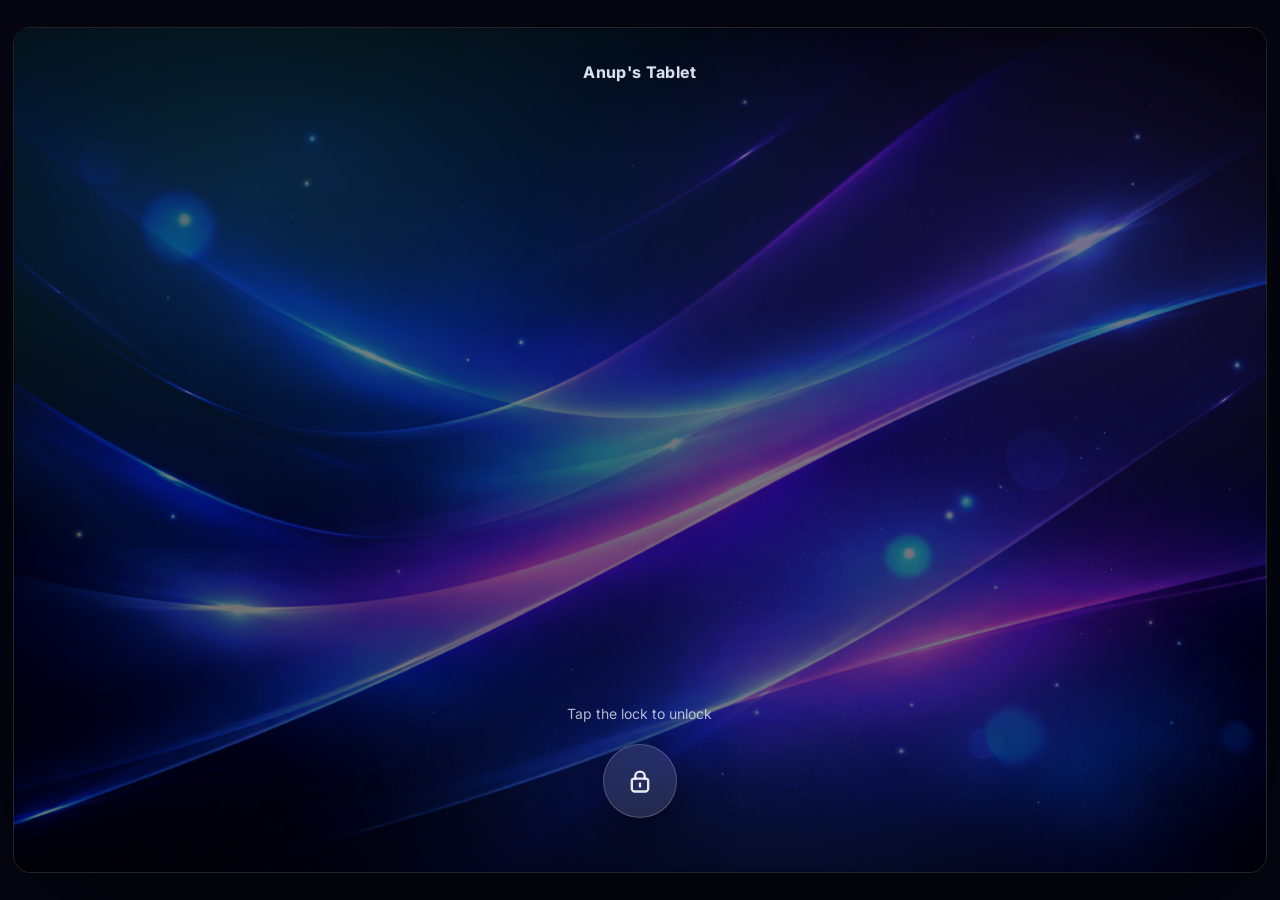
<file: index.html>
<!DOCTYPE html>
<html lang="en">
<head>
  <meta charset="utf-8" />
  <meta name="viewport" content="width=device-width, initial-scale=1" />
  <title>Anup's Tablet — Lock</title>

  <link rel="preconnect" href="https://fonts.googleapis.com" />
  <link rel="preconnect" href="https://fonts.gstatic.com" crossorigin />
  <link rel="stylesheet" href="https://fonts.googleapis.com/css2?family=Inter:wght@400;500;600;700;800&display=swap" />

  <!-- Preload wallpaper for faster first paint -->
  <link rel="preload" as="image" href="assets/img/wallpaper.jpg" />

  <link rel="stylesheet" href="assets/css/styles.css" />
</head>
<body>
  <div class="fullscreen center">
    <div class="device" id="lockRoot">
      <!-- EDIT HERE: swap wallpaper image at assets/img/wallpaper.jpg -->
      <div class="wallpaper" style="background-image:url('assets/img/wallpaper.jpg');"></div>

      <div class="lock-top-title">Anup's Tablet</div>
      <div class="lock-hint">Tap the lock to unlock</div>

      <button class="lock-button" id="lockBtn" aria-label="Unlock"></button>
    </div>
  </div>

  <script type="module" src="assets/js/lock.js"></script>
</body>
</html>
</file>
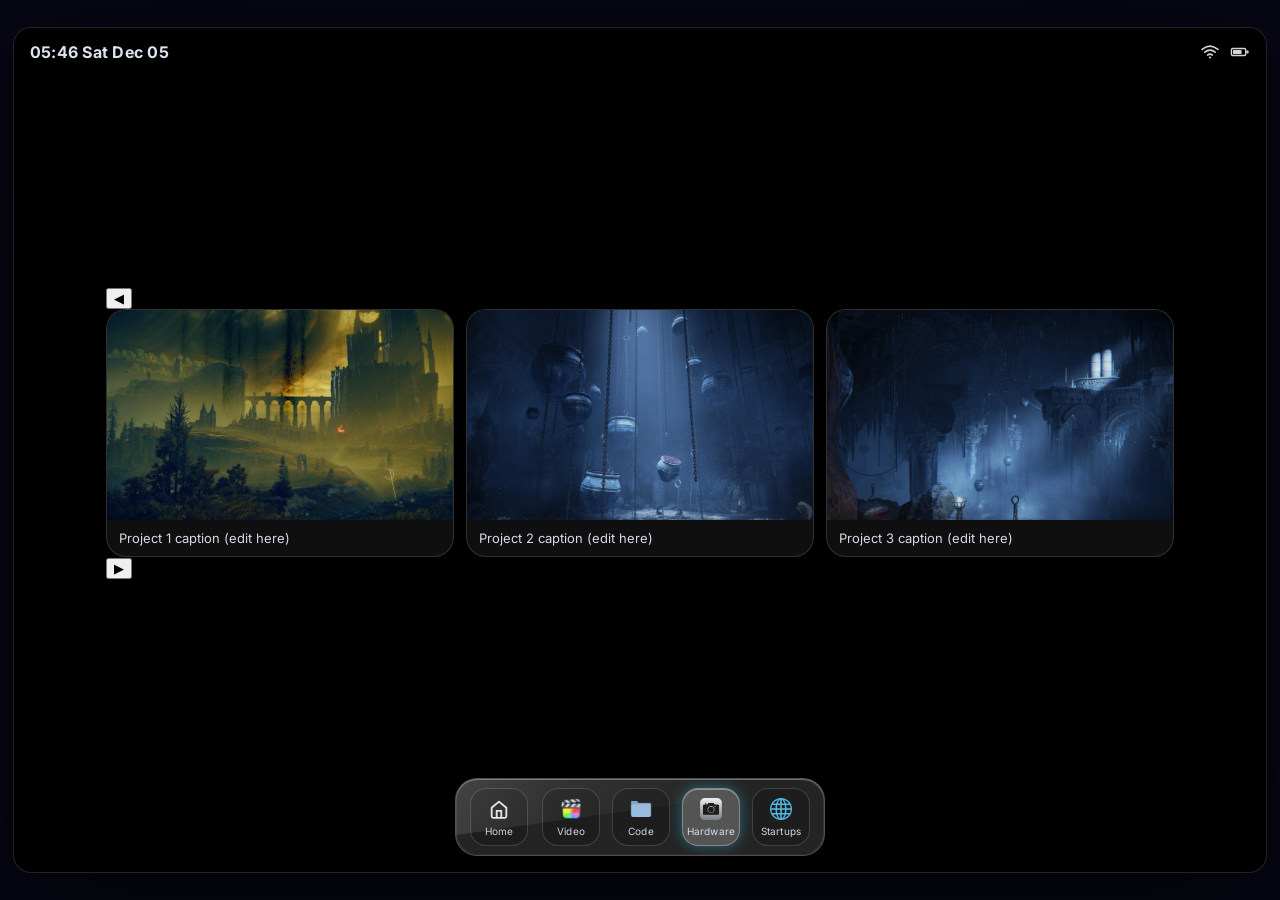
<file: hardware.html>
<!DOCTYPE html>
<html lang="en">
<head>
  <meta charset="utf-8" />
  <meta name="viewport" content="width=device-width, initial-scale=1" />
  <title>Anup's Tablet — Hardware</title>

  <link rel="preconnect" href="https://fonts.googleapis.com" />
  <link rel="preconnect" href="https://fonts.gstatic.com" crossorigin />
  <link rel="stylesheet" href="https://fonts.googleapis.com/css2?family=Inter:wght@400;500;600;700;800&display=swap" />

  <link rel="stylesheet" href="assets/css/styles.css" />
</head>
<body class="hardware-page">
  <div class="fullscreen center">
    <div class="device">
      <div class="statusbar">
        <div class="status-left"><span id="clockText"></span></div>
        <div class="status-right" id="statusIcons"></div>
      </div>

      <div class="hardware-wrap">
        <div class="carousel">
          <button class="carousel-nav" id="prevBtn" aria-label="Previous">◀</button>
          <div class="carousel-track" id="track"></div>
          <button class="carousel-nav" id="nextBtn" aria-label="Next">▶</button>
        </div>
      </div>

      <!-- Dock (static HTML = faster + no JS injection) -->
      <nav class="dock liquid-glass" aria-label="App Dock">
        <div class="dock-left">
          <a class="dock-btn" href="main.html" aria-label="Home">
            <svg viewBox="0 0 24 24" fill="none" aria-hidden="true">
              <path d="M4 10.6 12 4l8 6.6V20a1.6 1.6 0 0 1-1.6 1.6H5.6A1.6 1.6 0 0 1 4 20v-9.4Z"
                stroke="white" opacity="0.92" stroke-width="2" stroke-linejoin="round"/>
              <path d="M9.5 21v-7h5v7" stroke="white" opacity="0.92" stroke-width="2" stroke-linecap="round"/>
            </svg>
            <div class="dock-label">Home</div>
          </a>
        </div>

        <div class="dock-right">
          <a class="dock-btn" href="video.html" aria-label="Video Editing">
            <img src="assets/img/icons/app-video.png" alt="Video" loading="lazy" />
            <div class="dock-label">Video</div>
          </a>

          <a class="dock-btn" href="programming.html" aria-label="Programming">
            <img src="assets/img/icons/app-programming.png" alt="Programming" loading="lazy" />
            <div class="dock-label">Code</div>
          </a>

          <a class="dock-btn active" href="hardware.html" aria-label="Hardware">
            <img src="assets/img/icons/app-hardware.png" alt="Hardware" loading="lazy" />
            <div class="dock-label">Hardware</div>
          </a>

          <a class="dock-btn" href="startups.html" aria-label="Startups">
            <img src="assets/img/icons/app-startups.png" alt="Startups" loading="lazy" />
            <div class="dock-label">Startups</div>
          </a>
        </div>
      </nav>
    </div>
  </div>

  <script type="module" src="assets/js/hardware.js"></script>
</body>
</html>
</file>
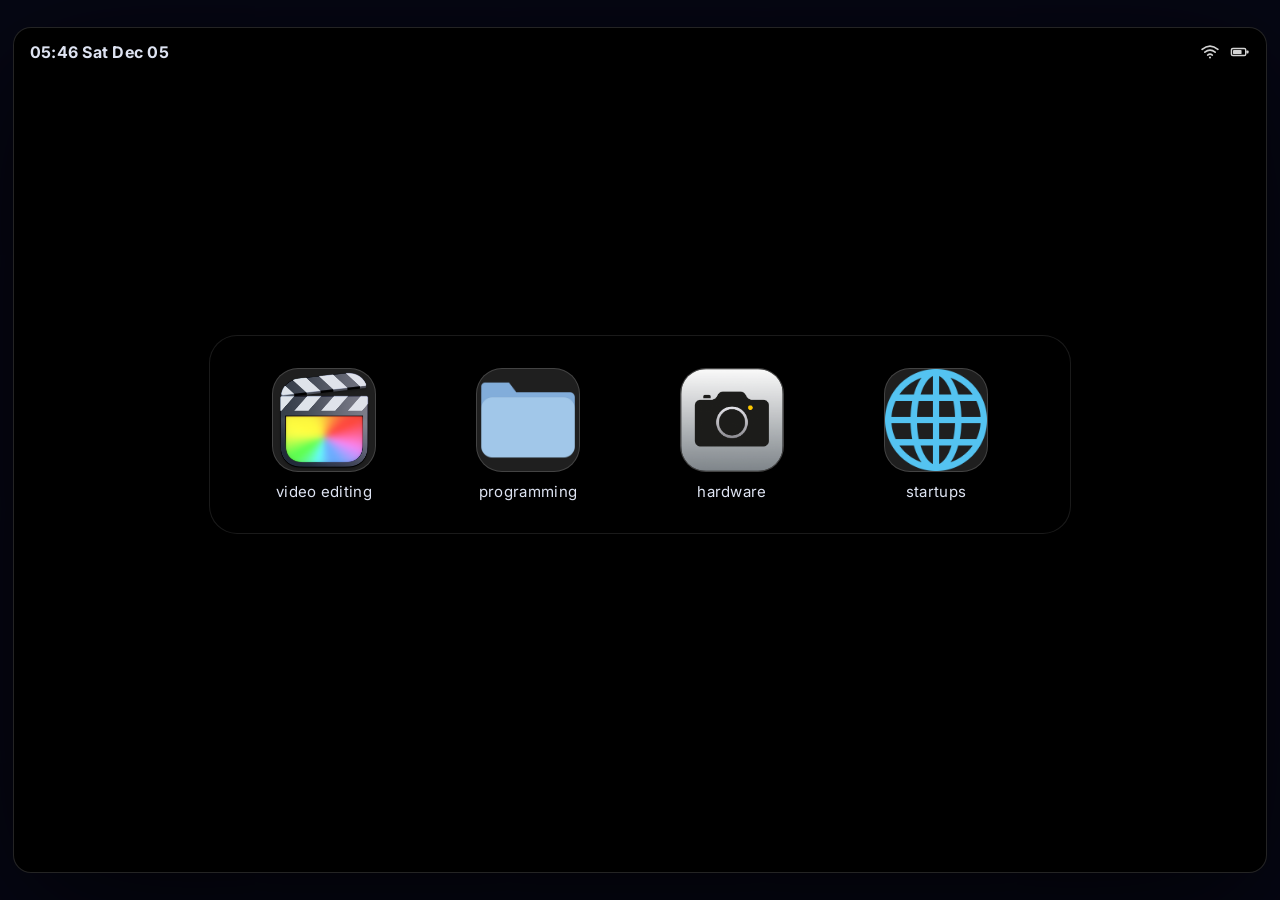
<file: main.html>
<!DOCTYPE html>
<html lang="en">
<head>
  <meta charset="utf-8" />
  <meta name="viewport" content="width=device-width, initial-scale=1" />
  <title>Anup's Tablet — Home</title>

  <link rel="preconnect" href="https://fonts.googleapis.com" />
  <link rel="preconnect" href="https://fonts.gstatic.com" crossorigin />
  <link rel="stylesheet" href="https://fonts.googleapis.com/css2?family=Inter:wght@400;500;600;700;800&display=swap" />

  <!-- Preload app icons for snappy first paint -->
  <link rel="preload" as="image" href="assets/img/icons/app-video.png" />
  <link rel="preload" as="image" href="assets/img/icons/app-programming.png" />
  <link rel="preload" as="image" href="assets/img/icons/app-hardware.png" />
  <link rel="preload" as="image" href="assets/img/icons/app-startups.png" />

  <link rel="stylesheet" href="assets/css/styles.css" />
</head>
<body class="main-page">
  <div class="fullscreen center">
    <div class="device">
      <div class="statusbar">
        <div class="status-left"><span id="clockText"></span></div>
        <div class="status-right" id="statusIcons"></div>
      </div>

      <div class="homescreen">
        <div class="app-grid">
          <div class="apps">
            <!-- EDIT HERE: swap icons in assets/img/icons/ -->
            <a class="app-tile" href="video.html" aria-label="Video Editing">
              <img class="app-icon" src="assets/img/icons/app-video.png" alt="Video Editing" loading="eager" />
              <div class="app-label">Video Editing</div>
            </a>

            <a class="app-tile" href="programming.html" aria-label="Programming">
              <img class="app-icon" src="assets/img/icons/app-programming.png" alt="Programming" loading="eager" />
              <div class="app-label">Programming</div>
            </a>

            <a class="app-tile" href="hardware.html" aria-label="Hardware">
              <img class="app-icon" src="assets/img/icons/app-hardware.png" alt="Hardware" loading="eager" />
              <div class="app-label">Hardware</div>
            </a>

            <a class="app-tile" href="startups.html" aria-label="Startups">
              <img class="app-icon" src="assets/img/icons/app-startups.png" alt="Startups" loading="eager" />
              <div class="app-label">Startups</div>
            </a>
          </div>
        </div>
      </div>
    </div>
  </div>

  <script type="module" src="assets/js/main.js"></script>
</body>
</html>
</file>
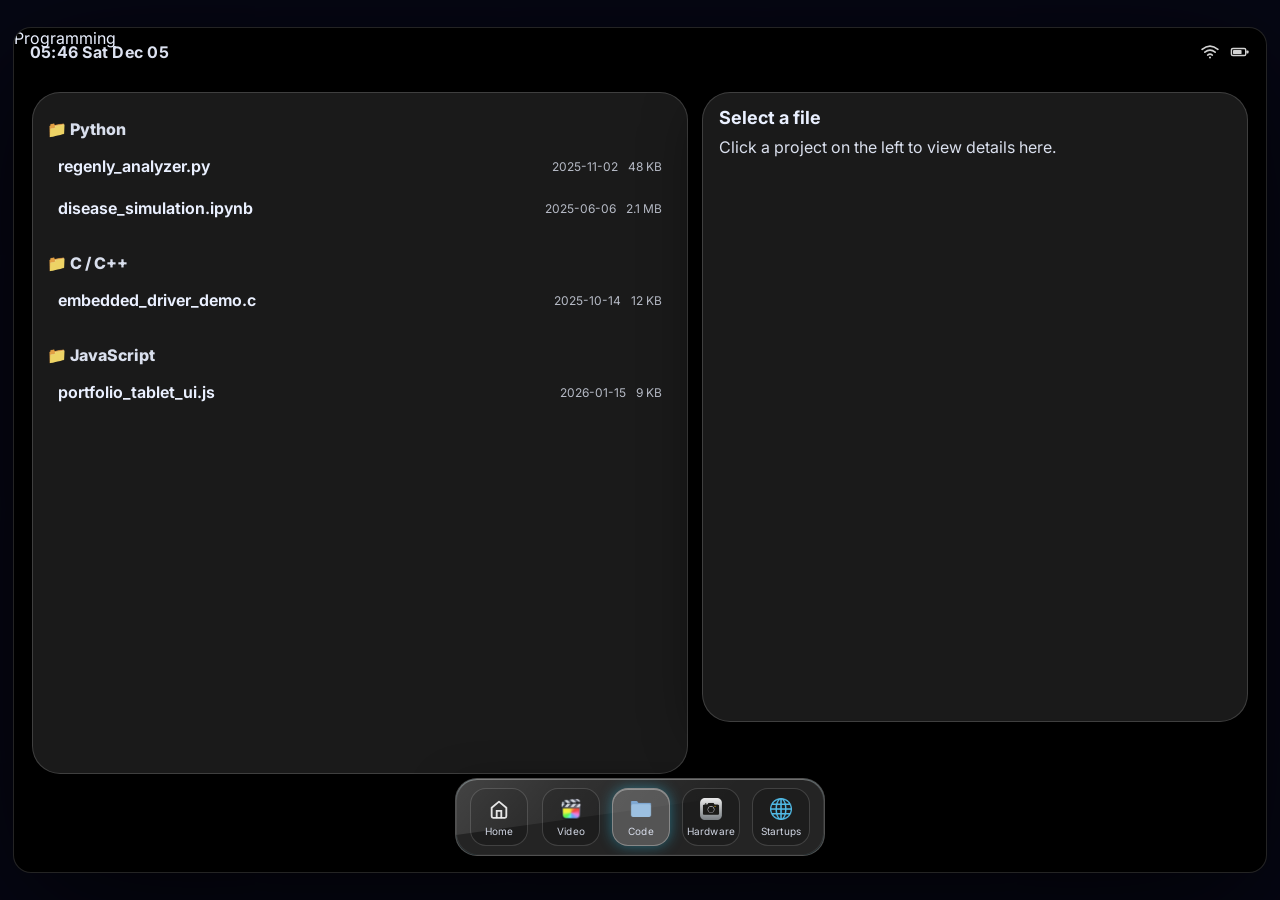
<file: programming.html>
<!DOCTYPE html>
<html lang="en">
<head>
  <meta charset="utf-8" />
  <meta name="viewport" content="width=device-width, initial-scale=1" />
  <title>Anup's Tablet — Programming</title>

  <link rel="preconnect" href="https://fonts.googleapis.com" />
  <link rel="preconnect" href="https://fonts.gstatic.com" crossorigin />
  <link rel="stylesheet" href="https://fonts.googleapis.com/css2?family=Inter:wght@400;500;600;700;800&display=swap" />

  <link rel="stylesheet" href="assets/css/styles.css" />
</head>
<body class="programming-page">
  <div class="fullscreen center">
    <div class="device">
      <div class="statusbar">
        <div class="status-left"><span id="clockText"></span></div>
        <div class="status-right" id="statusIcons"></div>
      </div>

      <div class="page-title">Programming</div>

      <div class="programming-layout">
        <div class="panel fs" id="fs"></div>
        <div class="panel viewer" id="viewer">
          <h2>Select a file</h2>
          <p>Click a project on the left to view details here.</p>
        </div>
      </div>

      <nav class="dock liquid-glass" aria-label="App Dock">
        <div class="dock-left">
          <a class="dock-btn" href="main.html" aria-label="Home">
            <svg viewBox="0 0 24 24" fill="none" aria-hidden="true">
              <path d="M4 10.6 12 4l8 6.6V20a1.6 1.6 0 0 1-1.6 1.6H5.6A1.6 1.6 0 0 1 4 20v-9.4Z"
                stroke="white" opacity="0.92" stroke-width="2" stroke-linejoin="round"/>
              <path d="M9.5 21v-7h5v7" stroke="white" opacity="0.92" stroke-width="2" stroke-linecap="round"/>
            </svg>
            <div class="dock-label">Home</div>
          </a>
        </div>

        <div class="dock-right">
          <a class="dock-btn" href="video.html" aria-label="Video Editing">
            <img src="assets/img/icons/app-video.png" alt="Video" loading="lazy" />
            <div class="dock-label">Video</div>
          </a>

          <a class="dock-btn active" href="programming.html" aria-label="Programming">
            <img src="assets/img/icons/app-programming.png" alt="Programming" loading="lazy" />
            <div class="dock-label">Code</div>
          </a>

          <a class="dock-btn" href="hardware.html" aria-label="Hardware">
            <img src="assets/img/icons/app-hardware.png" alt="Hardware" loading="lazy" />
            <div class="dock-label">Hardware</div>
          </a>

          <a class="dock-btn" href="startups.html" aria-label="Startups">
            <img src="assets/img/icons/app-startups.png" alt="Startups" loading="lazy" />
            <div class="dock-label">Startups</div>
          </a>
        </div>
      </nav>
    </div>
  </div>

  <script type="module" src="assets/js/programming.js"></script>
</body>
</html>
</file>
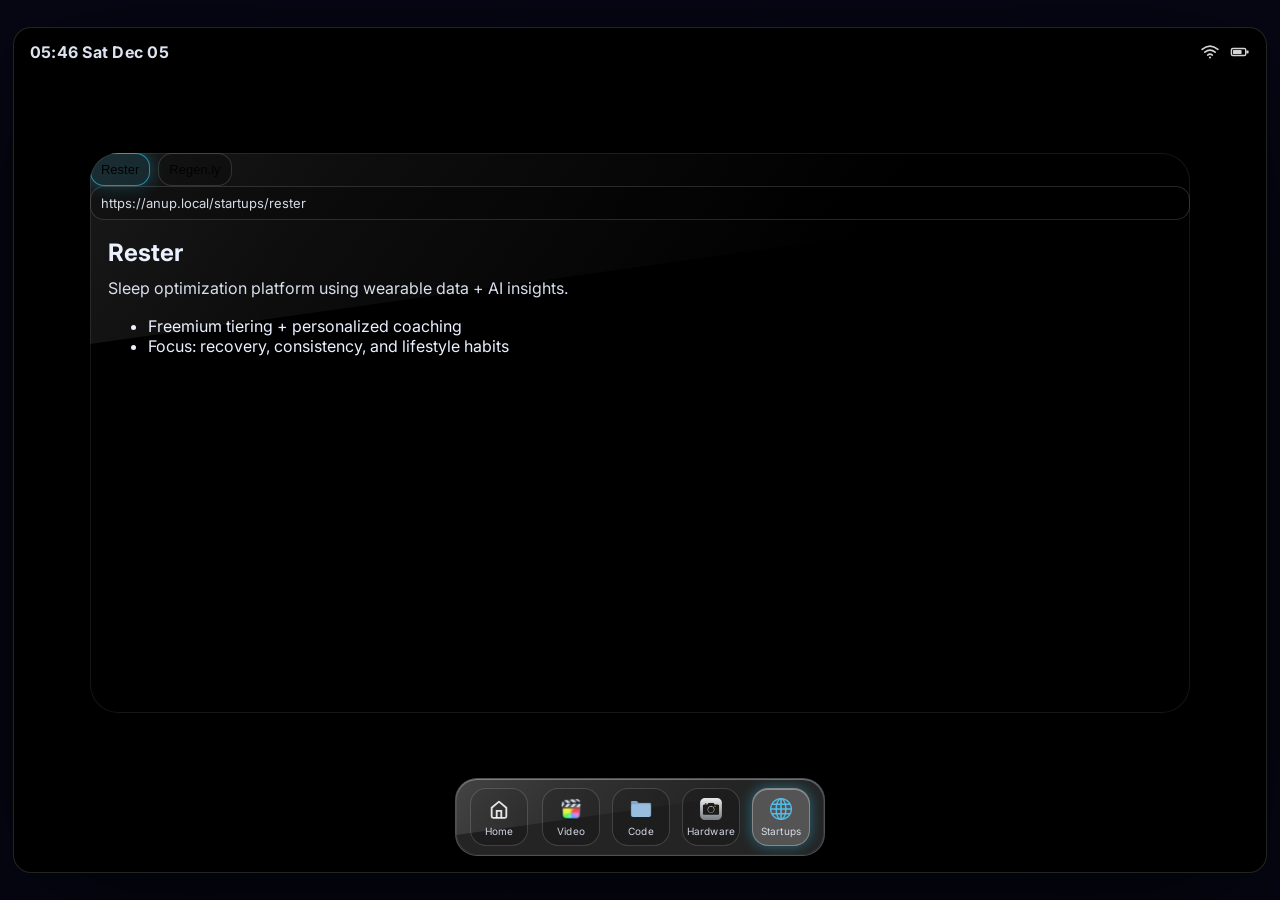
<file: startups.html>
<!DOCTYPE html>
<html lang="en">
<head>
  <meta charset="utf-8" />
  <meta name="viewport" content="width=device-width, initial-scale=1" />
  <title>Anup's Tablet — Startups</title>

  <link rel="preconnect" href="https://fonts.googleapis.com" />
  <link rel="preconnect" href="https://fonts.gstatic.com" crossorigin />
  <link rel="stylesheet" href="https://fonts.googleapis.com/css2?family=Inter:wght@400;500;600;700;800&display=swap" />

  <link rel="stylesheet" href="assets/css/styles.css" />
</head>
<body class="startups-page">
  <div class="fullscreen center">
    <div class="device">
      <div class="statusbar">
        <div class="status-left"><span id="clockText"></span></div>
        <div class="status-right" id="statusIcons"></div>
      </div>

      <div class="browser-wrap">
        <div class="browser liquid-glass">
          <div class="tabs">
            <button class="tab active" data-tab="tab1">Rester</button>
            <button class="tab" data-tab="tab2">Regen.ly</button>
          </div>

          <div class="urlbar">
            <div class="url-left">
              <span class="dot red"></span>
              <span class="dot yellow"></span>
              <span class="dot green"></span>
            </div>
            <div class="url" id="urlbar">https://anup.local/startups/rester</div>
          </div>

          <div class="browser-content">
            <div class="page active" id="tab1">
              <!-- EDIT HERE: Tab 1 content -->
              <h2>Rester</h2>
              <p>Sleep optimization platform using wearable data + AI insights.</p>
              <ul>
                <li>Freemium tiering + personalized coaching</li>
                <li>Focus: recovery, consistency, and lifestyle habits</li>
              </ul>
            </div>

            <div class="page" id="tab2">
              <!-- EDIT HERE: Tab 2 content -->
              <h2>Regen.ly</h2>
              <p>Portfolio analysis tool combining historical market data + ML sentiment.</p>
              <ul>
                <li>Backtesting + explainable insights</li>
                <li>Dashboards for performance and risk</li>
              </ul>
            </div>
          </div>
        </div>
      </div>

      <!-- Dock (static HTML = faster + no JS injection) -->
      <nav class="dock liquid-glass" aria-label="App Dock">
        <div class="dock-left">
          <a class="dock-btn" href="main.html" aria-label="Home">
            <svg viewBox="0 0 24 24" fill="none" aria-hidden="true">
              <path d="M4 10.6 12 4l8 6.6V20a1.6 1.6 0 0 1-1.6 1.6H5.6A1.6 1.6 0 0 1 4 20v-9.4Z"
                stroke="white" opacity="0.92" stroke-width="2" stroke-linejoin="round"/>
              <path d="M9.5 21v-7h5v7" stroke="white" opacity="0.92" stroke-width="2" stroke-linecap="round"/>
            </svg>
            <div class="dock-label">Home</div>
          </a>
        </div>

        <div class="dock-right">
          <a class="dock-btn" href="video.html" aria-label="Video Editing">
            <img src="assets/img/icons/app-video.png" alt="Video" loading="lazy" />
            <div class="dock-label">Video</div>
          </a>

          <a class="dock-btn" href="programming.html" aria-label="Programming">
            <img src="assets/img/icons/app-programming.png" alt="Programming" loading="lazy" />
            <div class="dock-label">Code</div>
          </a>

          <a class="dock-btn" href="hardware.html" aria-label="Hardware">
            <img src="assets/img/icons/app-hardware.png" alt="Hardware" loading="lazy" />
            <div class="dock-label">Hardware</div>
          </a>

          <a class="dock-btn active" href="startups.html" aria-label="Startups">
            <img src="assets/img/icons/app-startups.png" alt="Startups" loading="lazy" />
            <div class="dock-label">Startups</div>
          </a>
        </div>
      </nav>
    </div>
  </div>

  <script type="module" src="assets/js/startups.js"></script>
</body>
</html>
</file>
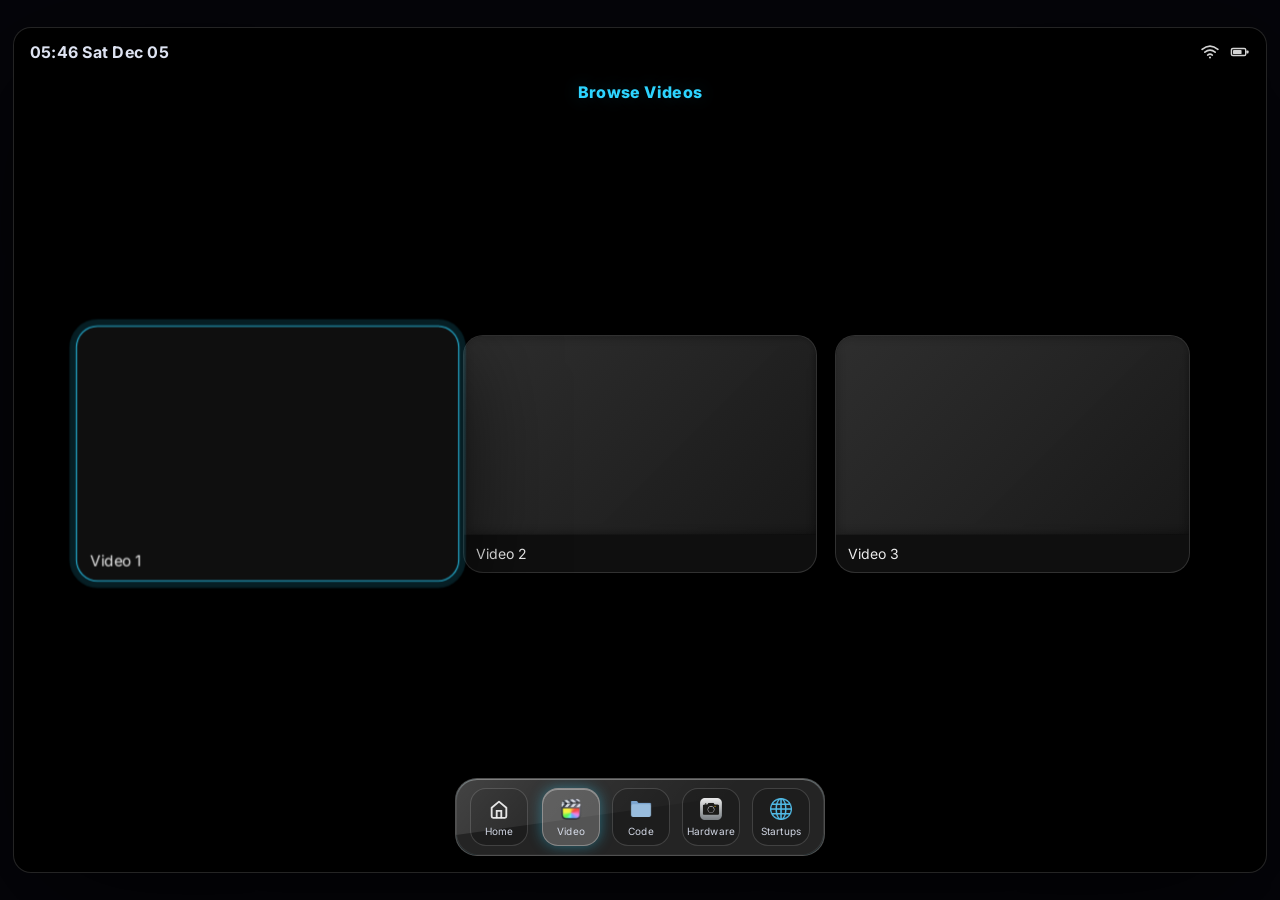
<file: video.html>
<!DOCTYPE html>
<html lang="en">
<head>
  <meta charset="utf-8" />
  <meta name="viewport" content="width=device-width, initial-scale=1" />
  <title>Anup's Tablet — Video Editing</title>

  <!-- Fonts (faster than CSS @import) -->
  <link rel="preconnect" href="https://fonts.googleapis.com" />
  <link rel="preconnect" href="https://fonts.gstatic.com" crossorigin />
  <link rel="stylesheet" href="https://fonts.googleapis.com/css2?family=Inter:wght@400;500;600;700;800&display=swap" />

  <link rel="stylesheet" href="assets/css/styles.css" />
</head>
<body class="video-page">
  <div class="fullscreen center">
    <div class="device">
      <div class="statusbar">
        <div class="status-left"><span id="clockText"></span></div>
        <div class="status-right" id="statusIcons"></div>
      </div>

      <div class="video-header">Browse Videos</div>

      <div class="video-grid">
        <div class="video-row" id="videoRow"><!-- Cards generated by JS --></div>
      </div>

      <!-- Dock (static HTML = faster + no JS injection) -->
      <nav class="dock liquid-glass" aria-label="App Dock">
        <div class="dock-left">
          <a class="dock-btn" href="main.html" aria-label="Home">
            <svg viewBox="0 0 24 24" fill="none" aria-hidden="true">
              <path d="M4 10.6 12 4l8 6.6V20a1.6 1.6 0 0 1-1.6 1.6H5.6A1.6 1.6 0 0 1 4 20v-9.4Z"
                stroke="white" opacity="0.92" stroke-width="2" stroke-linejoin="round"/>
              <path d="M9.5 21v-7h5v7" stroke="white" opacity="0.92" stroke-width="2" stroke-linecap="round"/>
            </svg>
            <div class="dock-label">Home</div>
          </a>
        </div>

        <div class="dock-right">
          <a class="dock-btn active" href="video.html" aria-label="Video Editing">
            <img src="assets/img/icons/app-video.png" alt="Video" loading="lazy" />
            <div class="dock-label">Video</div>
          </a>

          <a class="dock-btn" href="programming.html" aria-label="Programming">
            <img src="assets/img/icons/app-programming.png" alt="Programming" loading="lazy" />
            <div class="dock-label">Code</div>
          </a>

          <a class="dock-btn" href="hardware.html" aria-label="Hardware">
            <img src="assets/img/icons/app-hardware.png" alt="Hardware" loading="lazy" />
            <div class="dock-label">Hardware</div>
          </a>

          <a class="dock-btn" href="startups.html" aria-label="Startups">
            <img src="assets/img/icons/app-startups.png" alt="Startups" loading="lazy" />
            <div class="dock-label">Startups</div>
          </a>
        </div>
      </nav>
    </div>
  </div>

  <script type="module" src="assets/js/video.js"></script>
</body>
</html>
</file>
<file: assets/css/styles.css>
/* =========================================================
   UPDATED STYLES.CSS
   - Inter font
   - Neon / Frutiger Aero / dark mode palette
   - Larger + wider tablet "device"
   - Home screen apps in ONE ROW
   - Smaller iPad-style dock (evenly spaced like your reference)
   - Video overlay: non-active videos cannot be played + whole card clickable
   ========================================================= */

/* Inter (readability) */

/* =========================================================
   THEME VARIABLES (EDIT COLORS HERE)
   ========================================================= */
:root {
  /* Core */
  --bg: #060714;         /* deep navy */
  --bg-2: #070a1c;       /* slightly brighter */
  --text: #eaf0ff;       /* primary text */
  --muted: rgba(234,240,255,0.75);

  /* Neon accents */
  --accent: #7c5cff;     /* purple neon */
  --accent-2: #2dd4ff;   /* cyan neon */
  --accent-3: #3b82f6;   /* blue neon */

  --accent-soft: rgba(124,92,255,0.20);
  --accent-soft-2: rgba(45,212,255,0.16);

  /* Glass */
  --glass-bg: rgba(255, 255, 255, 0.10);
  --glass-bg-strong: rgba(255, 255, 255, 0.16);
  --glass-border: rgba(255, 255, 255, 0.18);
  --glass-shadow: 0 18px 60px rgba(0,0,0,0.55);

  /* Aero glow */
  --glow: 0 0 18px rgba(45,212,255,0.35);
  --glow-strong: 0 0 26px rgba(124,92,255,0.40);

  /* Video page colors
     NOTE: earlier you asked "dark bg and text red" — if you want that, set:
     --video-text: #ff3b30;
  */
  --video-bg: #05050a;        /* dark gray/black */
  --video-text: var(--accent-2); /* cyan header (Frutiger neon) */
  --video-title: #ffffff;     /* white titles */

  /* Sizes */
  --radius-xl: 28px;
  --radius-lg: 20px;
  --radius-md: 16px;
  --radius-device: 18px;   /* outer device */
  --radius-inner: 16px;    /* panels, dock, cards */


  --blur: 22px;
  --blur-strong: 28px;

  --statusbar-h: 48px;

  /* UPDATED DOCK SIZE (smaller like the reference) */
  --dock-h: 78px;

  /* Primary font */
  --font: "Inter", ui-sans-serif, system-ui, -apple-system, Segoe UI, Roboto, Helvetica, Arial;
}

/* =========================================================
   BASE
   ========================================================= */
* { box-sizing: border-box; }
html, body { height: 100%; }
body {
  margin: 0;
  font-family: var(--font);
  color: var(--text);
  background: var(--bg);
  overflow: hidden;
}

a { color: inherit; text-decoration: none; }

/* =========================================================
   HELPERS
   ========================================================= */
.fullscreen {
  position: relative;
  width: 100vw;
  height: 100vh;
}

.center {
  display: grid;
  place-items: center;
}

.glass {
  background: var(--glass-bg);
  border: 1px solid var(--glass-border);
  backdrop-filter: blur(var(--blur));
  -webkit-backdrop-filter: blur(var(--blur));
  box-shadow: var(--glass-shadow);
  border-radius: var(--radius-xl);
}

.glass-strong {
  background: var(--glass-bg-strong);
  border: 1px solid var(--glass-border);
  backdrop-filter: blur(var(--blur-strong));
  -webkit-backdrop-filter: blur(var(--blur-strong));
  box-shadow: var(--glass-shadow);
  border-radius: var(--radius-xl);
}

.soft-outline {
  box-shadow:
    0 0 0 1px rgba(255,255,255,0.10),
    0 12px 38px rgba(0,0,0,0.55);
}

/* =========================================================
   “LIQUID GLASS” AESTHETIC (optional helper class)
   Add class="liquid-glass" to dock/panels for extra gloss.
   ========================================================= */
.liquid-glass {
  position: relative;
  overflow: hidden;
}

.liquid-glass::before {
  content: "";
  position: absolute;
  inset: -40% -20% auto -20%;
  height: 60%;
  background: linear-gradient(
    135deg,
    rgba(255,255,255,0.28),
    rgba(255,255,255,0.10),
    transparent 70%
  );
  transform: rotate(-8deg);
  pointer-events: none;
  opacity: 0.55;
}

.liquid-glass::after {
  content: "";
  position: absolute;
  inset: 0;
  border-radius: inherit;
  pointer-events: none;
  box-shadow: inset 0 0 0 1px rgba(255,255,255,0.10), var(--glow);
  opacity: 0.85;
}

/* =========================================================
   DEVICE FRAME (UPDATED: larger + wider)
   ========================================================= */
.device {
  /* EDIT HERE: overall tablet size */
  width: min(1400px, 98vw);
  height: min(860px, 94vh);

  margin: auto;
  border-radius: var(--radius-device);
  overflow: hidden;
  position: relative;

  border: 1px solid rgba(255,255,255,0.14);
  box-shadow: 0 35px 140px rgba(0,0,0,0.70);
  background: #000;
}

/* =========================================================
   WALLPAPER (Lock + Main)
   ========================================================= */
.wallpaper {
  position: absolute;
  inset: 0;
  background-size: cover;
  background-position: center;
  transform: scale(1.03);
}

/* Frutiger Aero-ish wash + darken */
.wallpaper::after {
  content: "";
  position: absolute;
  inset: 0;
  background:
    radial-gradient(1200px 700px at 20% 20%, rgba(45,212,255,0.18), transparent 55%),
    radial-gradient(900px 600px at 80% 30%, rgba(124,92,255,0.20), transparent 55%),
    radial-gradient(800px 500px at 60% 85%, rgba(59,130,246,0.14), transparent 60%),
    rgba(0,0,0,0.55);

  backdrop-filter: saturate(135%) contrast(108%);
}

/* =========================================================
   LOCK SCREEN (index.html)
   ========================================================= */
.lock-top-title {
  position: absolute;
  top: 34px;
  left: 0;
  right: 0;
  text-align: center;
  font-weight: 750;
  letter-spacing: 0.35px;
  opacity: 0.92;
  text-shadow: 0 10px 40px rgba(0,0,0,0.7);
}

.lock-hint {
  position: absolute;
  bottom: 150px;
  left: 0;
  right: 0;
  text-align: center;
  opacity: 0.75;
  font-size: 14px;
}

.lock-button {
  position: absolute;
  bottom: 54px;
  left: 50%;
  transform: translateX(-50%);
  width: 74px;
  height: 74px;
  border-radius: 999px;
  display: grid;
  place-items: center;
  cursor: pointer;
  user-select: none;

  background: rgba(255,255,255,0.12);
  border: 1px solid rgba(255,255,255,0.20);
  backdrop-filter: blur(var(--blur));
  -webkit-backdrop-filter: blur(var(--blur));
  box-shadow: 0 18px 55px rgba(0,0,0,0.55);
  transition: transform 180ms ease, background 180ms ease, box-shadow 180ms ease;
}

.lock-button:hover {
  transform: translateX(-50%) scale(1.05);
  background: rgba(255,255,255,0.16);
  box-shadow: 0 22px 70px rgba(0,0,0,0.65);
}

.lock-icon { width: 28px; height: 28px; opacity: 0.95; }

/* Unlock animation */
.unlocking .wallpaper { animation: unlockFade 550ms ease forwards; }
.unlocking .lock-top-title,
.unlocking .lock-hint,
.unlocking .lock-button { animation: unlockSlide 500ms ease forwards; }

@keyframes unlockFade {
  to { filter: blur(8px) brightness(0.78); transform: scale(1.10); }
}
@keyframes unlockSlide {
  to { transform: translateX(-50%) translateY(20px); opacity: 0; }
}

/* =========================================================
   STATUS BAR
   ========================================================= */
.statusbar {
  position: absolute;
  top: 0;
  left: 0;
  right: 0;
  height: var(--statusbar-h);
  padding: 10px 16px;
  display: flex;
  align-items: center;
  justify-content: space-between;
  pointer-events: none;
}

.status-left {
  font-weight: 700;
  letter-spacing: 0.25px;
  opacity: 0.95;
  display: flex;
  gap: 8px;
  align-items: center;
}

.status-right {
  display: flex;
  gap: 10px;
  align-items: center;
  opacity: 0.92;
}

.status-icon { width: 20px; height: 20px; }

/* =========================================================
   HOME SCREEN (main.html) — ONE ROW APPS
   ========================================================= */
.homescreen {
  position: absolute;
  inset: 0;
  padding: 64px 34px calc(var(--dock-h) + 18px);
}

/* UPDATED: use flex centering */
.app-grid {
  height: 100%;
  display: flex;
  align-items: center;
  justify-content: center;
}

/* UPDATED: one horizontal line */
.apps {
  display: grid;
  grid-auto-flow: column;     /* force one row */
  grid-auto-columns: 140px;   /* per-app column width */
  gap: 36px;
  padding: 28px 36px;

  border-radius: var(--radius-xl);
  background: rgba(0,0,0,0.18);
  border: 1px solid rgba(255,255,255,0.10);
  backdrop-filter: blur(12px);
}

.app-tile {
  width: 140px;
  display: grid;
  justify-items: center;
  gap: 10px;
  cursor: pointer;
  user-select: none;
}

.app-icon {
  width: 86px;
  height: 86px;
  border-radius: 22px;
  overflow: hidden;
  display: grid;
  place-items: center;
  background: rgba(255,255,255,0.12);
  border: 1px solid rgba(255,255,255,0.16);
  backdrop-filter: blur(10px);
  transition: transform 180ms ease, background 180ms ease, box-shadow 180ms ease;
}

.app-tile:hover .app-icon {
  transform: translateY(-2px) scale(1.05);
  background: rgba(255,255,255,0.16);
  box-shadow: var(--glow);
}

.app-icon img {
  width: 100%;
  height: 100%;
  object-fit: cover;
}

.app-label {
  font-size: 14px;
  opacity: 0.95;
  text-align: center;
  text-transform: lowercase;
  letter-spacing: 0.25px;
}

/* Larger home icons on wide tablet screens */
@media (min-width: 1200px) {
  .apps {
    grid-auto-columns: 160px;
    gap: 44px;
    padding: 32px 44px;
  }
  .app-icon {
    width: 104px;
    height: 104px;
    border-radius: 26px;
  }
  .app-label {
    font-size: 15px;
    letter-spacing: 0.3px;
  }
}

/* =========================================================
   DOCK / FLOATING MENU — SMALLER + EVEN SPACING (reference)
   ========================================================= */
.dock {
  position: absolute;
  left: 50%;
  bottom: 16px;
  transform: translateX(-50%);

  /* ✅ shrink-to-fit content */
  width: fit-content;
  max-width: 94%;

  height: var(--dock-h);
  padding: 10px 14px;

  display: flex;
  align-items: center;
  gap: 14px; /* spacing between Home and app group */

  border-radius: 22px;

  /* ✅ Liquid glass look */
  background: rgba(255,255,255,0.14);
  border: 1px solid rgba(255,255,255,0.20);
  backdrop-filter: blur(var(--blur-strong)) saturate(160%);
  -webkit-backdrop-filter: blur(var(--blur-strong)) saturate(160%);

  box-shadow:
    0 14px 44px rgba(0,0,0,0.55),
    inset 0 1px 0 rgba(255,255,255,0.28),
    inset 0 -1px 0 rgba(0,0,0,0.35);

  overflow: hidden; /* important for gloss layer */
}

/* Gloss highlight sweep */
.dock::before {
  content: "";
  position: absolute;
  inset: -30% -20% auto -20%;
  height: 70%;
  background: linear-gradient(
    135deg,
    rgba(255,255,255,0.34),
    rgba(255,255,255,0.12),
    transparent 70%
  );
  transform: rotate(-8deg);
  pointer-events: none;
  opacity: 0.55;
}

/* Neon edge glow */
.dock::after {
  content: "";
  position: absolute;
  inset: 0;
  border-radius: inherit;
  pointer-events: none;
  box-shadow: inset 0 0 0 1px rgba(255,255,255,0.10), var(--glow);
  opacity: 0.85;
}

.dock-left,
.dock-right {
  display: flex;
  align-items: center;
  gap: 12px; /* even spacing between items */
}

/* Each dock button becomes icon + label stack */
.dock-btn {
  width: 58px;
  height: calc(var(--dock-h) - 20px); /* keep inside padding */
  border-radius: 16px;

  display: flex;
  flex-direction: column;
  align-items: center;
  justify-content: center;
  gap: 6px;

  border: 1px solid rgba(255,255,255,0.16);
  background: rgba(0,0,0,0.18);

  cursor: pointer;
  transition: transform 140ms ease, background 140ms ease, box-shadow 140ms ease;
}

.dock-btn:hover {
  transform: translateY(-2px);
  background: rgba(0,0,0,0.24);
  box-shadow: var(--glow);
}

/* Active highlight (subtle but clear) */
.dock-btn.active {
  background: rgba(255,255,255,0.22);
  border-color: rgba(255,255,255,0.30);
  box-shadow:
    inset 0 1px 0 rgba(255,255,255,0.35),
    0 0 14px rgba(45,212,255,0.40);
}

/* Icon size */
.dock-btn img,
.dock-btn svg {
  width: 22px;
  height: 22px;
  opacity: 0.95;
}

/* Label under icon */
.dock-label {
  font-size: 10px;
  line-height: 1;
  letter-spacing: 0.2px;
  opacity: 0.88;

  /* keep labels from wrapping */
  white-space: nowrap;
}

/* =========================================================
   VIDEO EDITING PAGE
   ========================================================= */
.video-page { background: var(--video-bg); }

.video-header {
  position: absolute;
  top: 54px;
  left: 0;
  right: 0;
  text-align: center;
  font-weight: 800;
  color: var(--video-text);
  letter-spacing: 0.35px;
  text-shadow: 0 0 18px rgba(45,212,255,0.20);
}

.video-grid {
  position: absolute;
  inset: 120px 24px calc(var(--dock-h) + 34px);
  display: grid;
  place-items: center;
}

.video-row {
  width: min(1100px, 94%);
  display: grid;
  grid-template-columns: repeat(3, 1fr);
  gap: 18px;
}

.video-card {
  position: relative; /* required for overlay */
  border-radius: 20px;
  overflow: hidden;
  border: 1px solid rgba(255,255,255,0.14);
  background: rgba(255,255,255,0.06);
  backdrop-filter: blur(12px);
  cursor: pointer;
  transition: transform 200ms ease, box-shadow 200ms ease, border-color 200ms ease;
}

/* overlay blocks interaction when NOT active */
.video-overlay {
  position: absolute;
  inset: 0;
  z-index: 2;
  cursor: pointer;
  background: transparent; /* can be glassy if you want */
}

.video-overlay::after {
  content: "Tap to select";
  position: absolute;

  /* ✅ perfect center */
  top: 50%;
  left: 50%;
  transform: translate(-50%, -50%);

  padding: 8px 14px;
  border-radius: 999px;

  font-size: 13px;
  font-weight: 500;
  letter-spacing: 0.3px;
  opacity: 0.9;

  background: rgba(0,0,0,0.55);
  border: 1px solid rgba(255,255,255,0.18);
  backdrop-filter: blur(6px);
  -webkit-backdrop-filter: blur(6px);

  box-shadow:
    0 8px 30px rgba(0,0,0,0.55),
    inset 0 1px 0 rgba(255,255,255,0.25);

  pointer-events: none; /* click passes through to overlay */
}

.video-card:hover { transform: translateY(-3px); }

.video-card:hover .video-overlay::after {
  opacity: 1;
}

.video-card.active {
  transform: scale(1.08);
  border-color: rgba(45,212,255,0.9);
  box-shadow: 0 0 0 6px rgba(45,212,255,0.14), 0 30px 90px rgba(0,0,0,0.7);
  z-index: 3;
}

/* when active, overlay should not block clicks */
.video-card.active .video-overlay {
  display: none;
}

.video-embed {
  width: 100%;
  aspect-ratio: 16 / 9;
  border: 0;
  display: block;
}

.video-title {
  padding: 10px 12px;
  color: var(--video-title);
  font-size: 14px;
  opacity: 0.92;
}

/* =========================================================
   VIDEO OVERLAY (requested behavior)
   - If NOT active: overlay blocks iframe so it cannot play
   - Whole card is clickable to activate
   ========================================================= */
.video-overlay {
  position: absolute;
  inset: 0;
  z-index: 2;
  cursor: pointer;

  /* subtle glass sheen (looks intentional) */
  background: linear-gradient(
    135deg,
    rgba(255,255,255,0.08),
    rgba(0,0,0,0.12)
  );
  backdrop-filter: blur(6px);
  -webkit-backdrop-filter: blur(6px);
}

/* When active, allow interaction with iframe */
.video-card.active .video-overlay {
  display: none;
}

/* Optional hint pill */
.video-overlay::after {
  content: "Tap to select";
  position: absolute;
  left: 12px;
  bottom: 12px;
  padding: 6px 10px;
  border-radius: 999px;

  font-size: 12px;
  letter-spacing: 0.2px;
  opacity: 0.85;

  background: rgba(0,0,0,0.45);
  border: 1px solid rgba(255,255,255,0.16);
}

/* =========================================================
   PROGRAMMING PAGE (file system + viewer)
   ========================================================= */
.programming-layout {
  position: absolute;
  inset: 64px 18px calc(var(--dock-h) + 20px);
  display: grid;
  grid-template-columns: 1.2fr 1fr;
  gap: 14px;
}

.panel {
  border-radius: var(--radius-xl);
  background: rgba(255,255,255,0.10);
  border: 1px solid rgba(255,255,255,0.16);
  backdrop-filter: blur(var(--blur));
  -webkit-backdrop-filter: blur(var(--blur));
  box-shadow: 0 18px 55px rgba(0,0,0,0.55);
  overflow: hidden;
}

.panel-header {
  padding: 14px 16px;
  border-bottom: 1px solid rgba(255,255,255,0.12);
  display: flex;
  align-items: center;
  justify-content: space-between;
}

.panel-title {
  font-weight: 800;
  letter-spacing: 0.35px;
  text-shadow: 0 10px 40px rgba(0,0,0,0.7);
}

.fs {
  padding: 10px 0 14px;
  height: 100%;
  overflow: auto;
}

.fs-group { padding: 8px 14px; }

.fs-lang {
  font-weight: 800;
  opacity: 0.92;
  margin: 8px 0 6px;
  display: flex;
  align-items: center;
  gap: 8px;
}

.fs-file {
  padding: 10px 10px;
  border-radius: 14px;
  display: grid;
  grid-template-columns: 1fr auto auto;
  gap: 10px;
  align-items: center;
  cursor: pointer;
  border: 1px solid transparent;
  transition: background 140ms ease, border-color 140ms ease, box-shadow 140ms ease;
}

.fs-file:hover {
  background: rgba(0,0,0,0.18);
  border-color: rgba(255,255,255,0.10);
}

.fs-file.active {
  background: rgba(45,212,255,0.14);
  border-color: rgba(45,212,255,0.60);
  box-shadow: var(--glow);
}

.fs-meta {
  font-size: 12px;
  opacity: 0.75;
  white-space: nowrap;
}

.viewer {
  padding: 14px 16px;
  height: calc(100% - 52px);
  overflow: auto;
}

.viewer h2 { margin: 0 0 8px; font-size: 18px; }
.viewer p { margin: 8px 0; opacity: 0.92; line-height: 1.45; }

/* =========================================================
   HARDWARE PAGE (carousel 3-at-a-time)
   ========================================================= */
.hardware-wrap {
  position: absolute;
  inset: 64px 18px calc(var(--dock-h) + 20px);
  display: grid;
  place-items: center;
}

.carousel {
  width: min(1100px, 96%);
  padding: 16px;
  border-radius: var(--radius-xl);
}

.carousel-top {
  display: flex;
  align-items: center;
  justify-content: space-between;
  margin-bottom: 12px;
}

.carousel-title {
  font-weight: 800;
  letter-spacing: 0.35px;
  text-shadow: 0 10px 40px rgba(0,0,0,0.7);
}

.carousel-btn {
  width: 44px;
  height: 44px;
  border-radius: 14px;
  border: 1px solid rgba(255,255,255,0.18);
  background: rgba(0,0,0,0.22);
  cursor: pointer;
  display: grid;
  place-items: center;
  transition: transform 140ms ease, box-shadow 140ms ease;
}

.carousel-btn:hover {
  transform: translateY(-2px);
  box-shadow: var(--glow);
}

.carousel-track {
  display: grid;
  grid-template-columns: repeat(3, 1fr);
  gap: 12px;
}

.hw-card {
  border-radius: 20px;
  overflow: hidden;
  border: 1px solid rgba(255,255,255,0.14);
  background: rgba(255,255,255,0.06);
}

.hw-img {
  width: 100%;
  height: 210px;
  object-fit: cover;
  display: block;
}

.hw-caption {
  padding: 10px 12px;
  font-size: 13px;
  opacity: 0.9;
}

/* =========================================================
   STARTUPS PAGE (browser mock)
   ========================================================= */
.browser-wrap {
  position: absolute;
  inset: 64px 18px calc(var(--dock-h) + 20px);
  display: grid;
  place-items: center;
}

.browser {
  width: min(1100px, 96%);
  height: min(560px, 72vh);
  border-radius: var(--radius-xl);
  overflow: hidden;
}

.browser-topbar {
  display: grid;
  grid-template-columns: auto 1fr auto;
  gap: 12px;
  align-items: center;
  padding: 10px 12px;
  border-bottom: 1px solid rgba(255,255,255,0.12);
}

.traffic { display: flex; gap: 8px; align-items: center; }
.dot {
  width: 12px; height: 12px; border-radius: 999px;
  background: rgba(255,255,255,0.18);
}

.tabs {
  display: flex;
  gap: 8px;
  align-items: center;
}

.tab {
  padding: 8px 10px;
  border-radius: 14px;
  border: 1px solid rgba(255,255,255,0.16);
  background: rgba(0,0,0,0.18);
  cursor: pointer;
  font-size: 13px;
  opacity: 0.92;
  transition: box-shadow 140ms ease, transform 140ms ease;
}

.tab:hover {
  transform: translateY(-1px);
  box-shadow: var(--glow);
}

.tab.active {
  border-color: rgba(45,212,255,0.65);
  background: rgba(45,212,255,0.12);
  box-shadow: var(--glow);
}

.urlbar {
  padding: 8px 10px;
  border-radius: 14px;
  border: 1px solid rgba(255,255,255,0.16);
  background: rgba(0,0,0,0.22);
  font-size: 13px;
  opacity: 0.9;
  white-space: nowrap;
  overflow: hidden;
  text-overflow: ellipsis;
}

.browser-content {
  height: calc(100% - 54px);
  overflow: auto;
  padding: 18px;
  background: rgba(0,0,0,0.16);
}

.page { display: none; }
.page.active { display: block; }

.page h2 { margin: 0 0 10px; }
.page p { margin: 8px 0; line-height: 1.45; opacity: 0.92; }

/* =========================================================
   PATCH OVERRIDES (performance + latest behavior)
   - Remove "Tap to select" pill (keep overlay for click-to-select + blocking)
   - Ensure overlay centers against VIDEO AREA only using .video-frame wrapper
   - Lock: slower unlock + higher shackle lift + glass ripple
   ========================================================= */

/* Ensure .video-frame exists even if older CSS didn’t define it */
.video-frame{position:relative;width:100%;}

/* Remove visual pill/hint entirely */
.video-overlay::after{content:none !important;}

/* Lock shackle animation (requires #lockShackle in SVG) */
.unlocking #lockShackle{
  transform-origin:12px 10px;
  animation:shackleLiftAndOpen 1600ms cubic-bezier(.18,.75,.24,1) forwards;
}

@keyframes shackleLiftAndOpen{
  0%{transform:rotate(0deg) translate(0,0);opacity:1;}
  30%{transform:rotate(0deg) translate(0,-12px);opacity:1;}
  48%{transform:rotate(0deg) translate(0,-18px);opacity:1;}
  72%{transform:rotate(-38deg) translate(-4px,-20px);opacity:.92;}
  100%{transform:rotate(-62deg) translate(-8px,-28px);opacity:0;}
}

/* Glass ripple from lock button */
.unlocking .lock-button{overflow:visible;}
.unlocking .lock-button::after{
  content:"";
  position:absolute;
  inset:50%;
  width:12px;
  height:12px;
  border-radius:999px;
  transform:translate(-50%,-50%) scale(.6);
  pointer-events:none;
  background:radial-gradient(circle,
    rgba(255,255,255,.40) 0%,
    rgba(45,212,255,.28) 22%,
    rgba(124,92,255,.18) 44%,
    rgba(255,255,255,0) 70%
  );
  opacity:0;
  animation:glassRipple 1800ms cubic-bezier(.16,.82,.22,1) forwards;
}

@keyframes glassRipple{
  0%{opacity:0;transform:translate(-50%,-50%) scale(.6);}
  12%{opacity:.85;transform:translate(-50%,-50%) scale(1.1);}
  55%{opacity:.55;transform:translate(-50%,-50%) scale(6.2);}
  100%{opacity:0;transform:translate(-50%,-50%) scale(10.5);}
}
</file>
